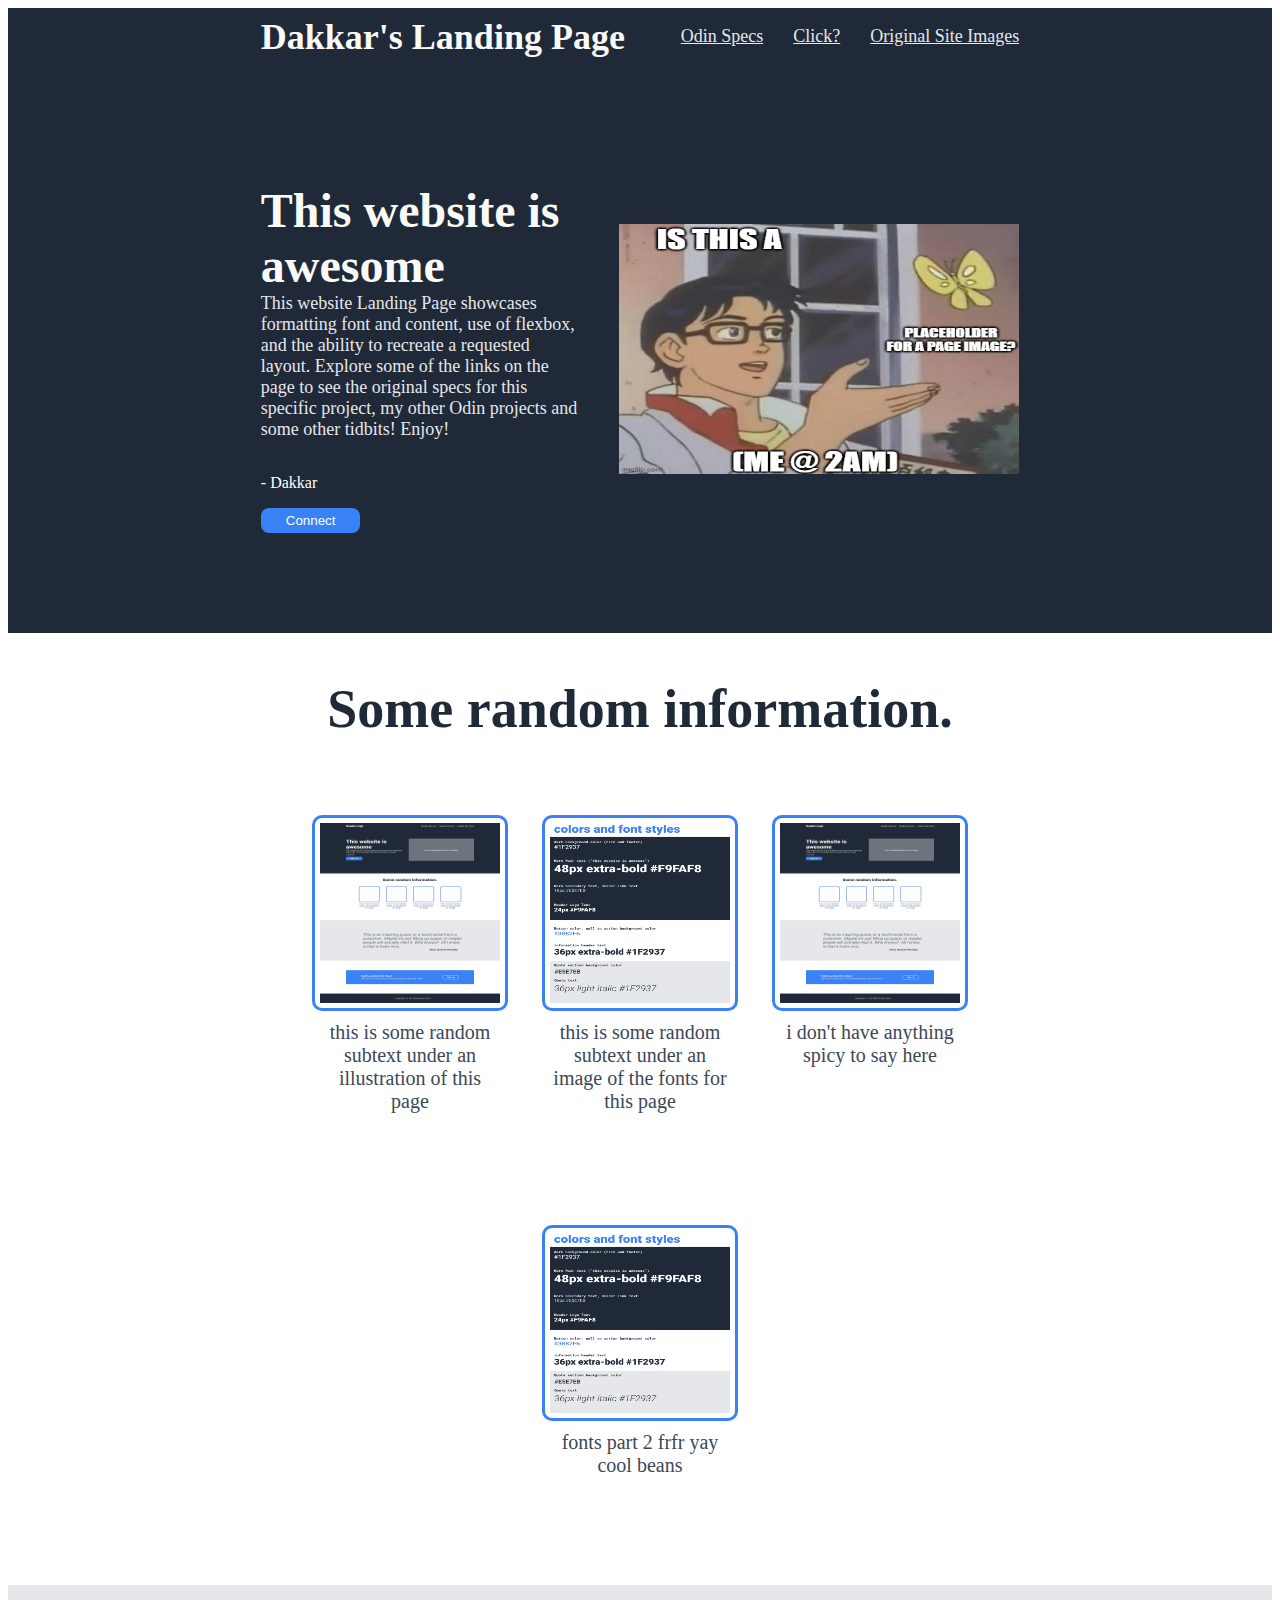
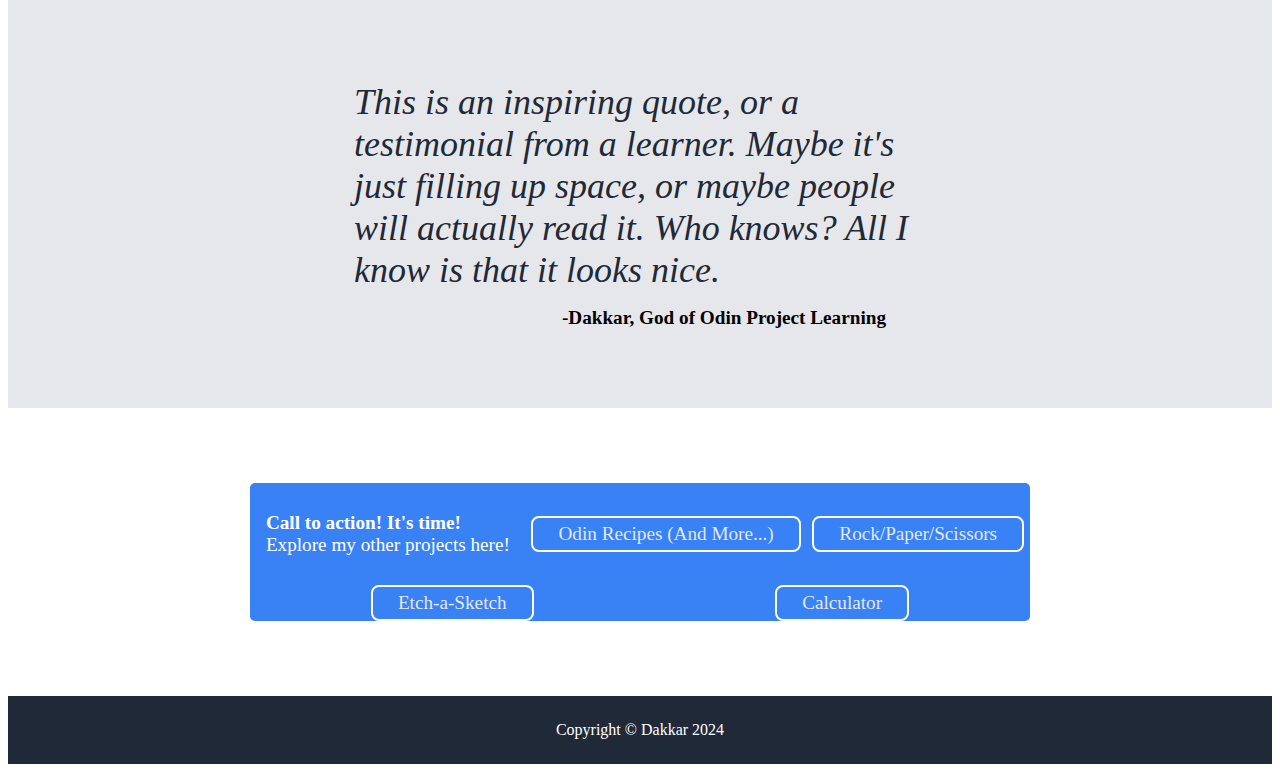
<file: index.html>
<!DOCTYPE html>
<html lang="en">
    <head>
        <meta charset="UTF-8">
        <title>Landing Page</title>
        <link rel="stylesheet" href="./style.css">
        <script>
            function alert_not_impl() {
                alert("This funtionality is not implemented at this time! Try checking out something else on the page.");
            }
        </script>
    </head>

    <body>
        <div class="Created by Me (Dakkar) May 2024. Hello!!!!"></div>
        <div class="header">
            <div class="header-content">
                <div class="logo"><b>Dakkar's Landing Page</b></div>
                <ul>
                    <li><a href="https://www.theodinproject.com/lessons/foundations-landing-page">Odin Specs</a></li>
                    <li><a href="https://www.youtube.com/watch?v=dQw4w9WgXcQ&ab_channel=RickAstley">Click?</a></li>
                    <li><a href="./pages/guide_images.html">Original Site Images</a></li>
                </ul>
            </div>
        </div>

        <div class="one">
            <div class="one-content">   
                <div class="intro-left">
                    <p id="intro-text"><span id="intro-header">This website is awesome</span> <br>
                        This website Landing Page showcases formatting font and content, use of flexbox, and the ability to recreate a requested layout.
                        Explore some of the links on the page to see the original specs for this specific project, my other Odin projects and some other tidbits! 
                        Enjoy! 
                    </p>
                    <p> - Dakkar</p>
                    <button class="sign-up" id="action-intro" onclick=alert_not_impl() >Connect</button>
                </div>

                <div class="image-placeholder">  <!-- this is a placeholder for an image -->
                    <img src="images/meme.jpg" alt="meme image">
                </div>
            </div>  
        </div>


        <div class="two">
            <div class="two-header">
                <h2><b>Some random information.</b></h2>
            </div>
            <div class="two-content">
                <div class="card">
                    <div class="card-image-holder">
                        <img src="images/landing.png" alt="The image to duplicate (this landing page)">
                    </div>
                    <div class="card-text">this is some random subtext under an illustration of this page</div>
                </div>
                
                <div class="card">
                    <div class="card-image-holder">
                        <img src="images/fonts.png" alt="The fonts to duplicate (this landing page's fonts)">
                    </div>
                    <div class="card-text">this is some random subtext under an image of the fonts for this page</div>
                </div>
                <div class="card">
                    <div class="card-image-holder">
                        <img src="images/landing.png" alt="The image to duplicate (this landing page)">
                    </div>
                    <div class="card-text">i don't have anything spicy to say here</div>
                </div>
                <div class="card">
                    <div class="card-image-holder">
                        <img src="images/fonts.png" alt="The fonts to duplicate (this landing page's fonts)">
                    </div>
                    <div class="card-text">fonts part 2 frfr yay cool beans</div>
                </div>
            </div>
        </div>

        <div class="three">
            <div class="three-content">
                <p class="quote">This is an inspiring quote, or a testimonial from a learner. Maybe it's just
                filling up space, or maybe people will actually read it. Who knows? All I know 
                is that it looks nice.
                </p>
                <p class="enquote">-Dakkar, God of Odin Project Learning</p>
            </div> 
        </div>


        <div class="four">
            <div class="inner-four">
                <div class="call-to-action">
                    <p class="call-to-action-text"><strong>Call to action! It's time! </strong><br> Explore my other projects here!</p>
                </div>
                <a class="btn" href="https://prince-dakkar.github.io/odin-recipes/index.html"> Odin Recipes (And More...) </a>
                <a class="btn" href="https://prince-dakkar.github.io/odin-rock-paper-scissors/"> Rock/Paper/Scissors </a>
                <a class="btn" href="https://prince-dakkar.github.io/odin-etchy-sketchy/"> Etch-a-Sketch </a>
                <a class="btn" href="https://prince-dakkar.github.io/odin-calculator/"> Calculator </a>
            </div>
        </div>

        <div class="footer">Copyright © Dakkar 2024</div>
    </body>
</html>
</file>
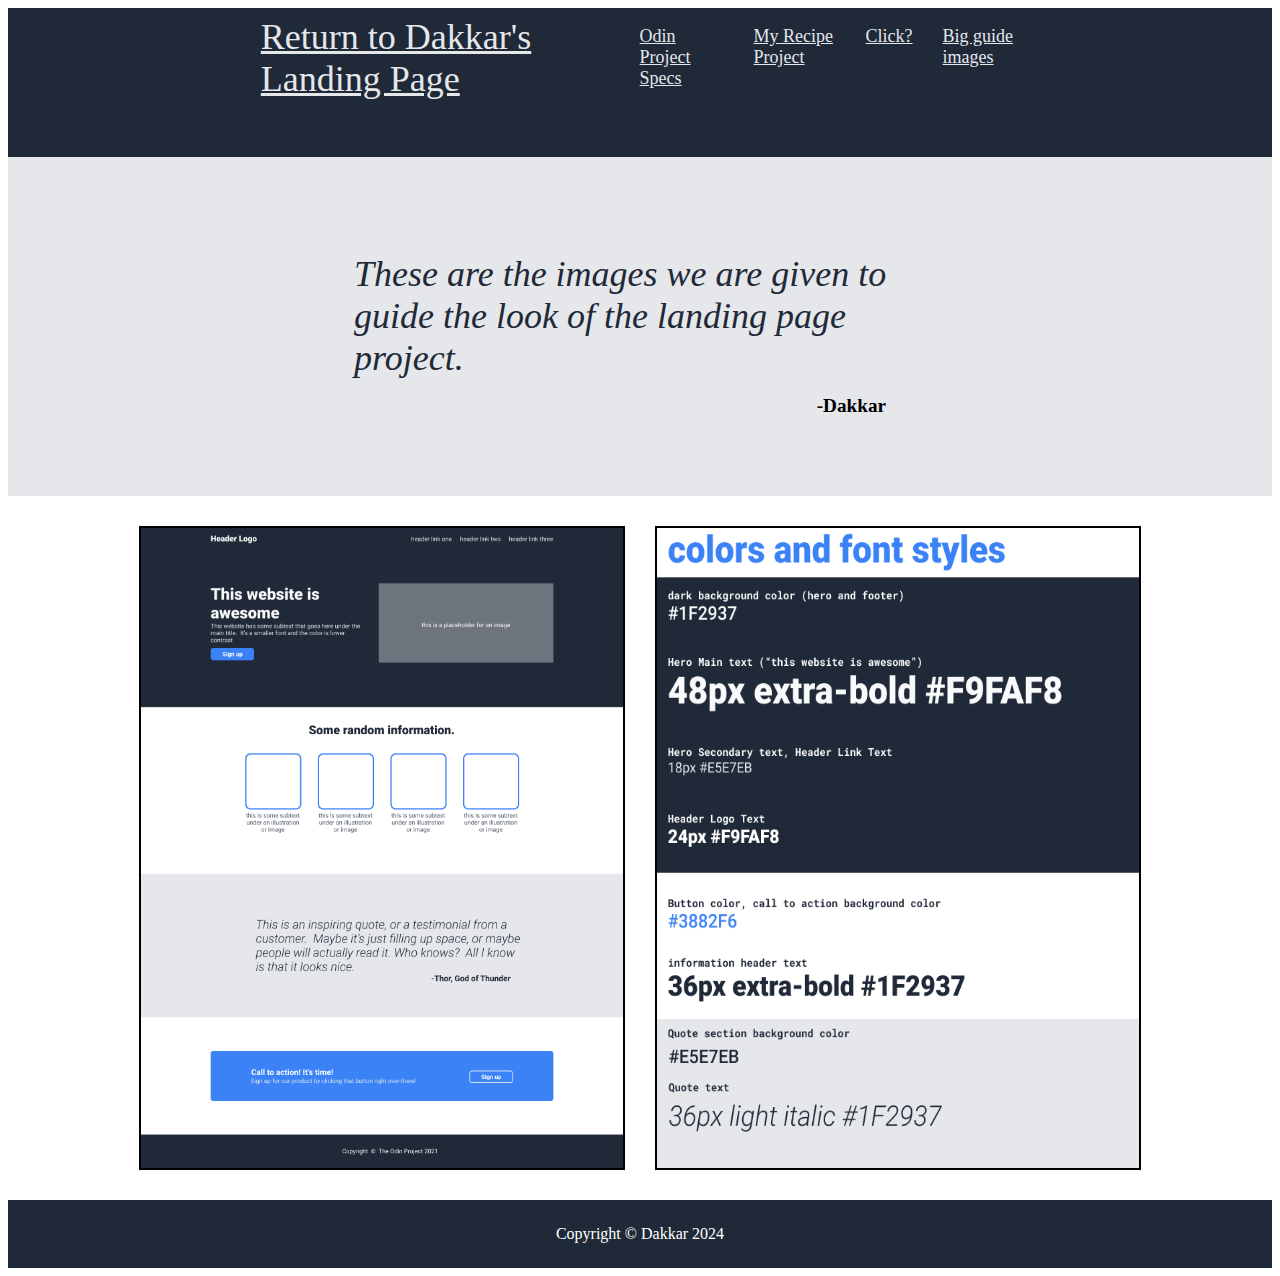
<file: pages/guide_images.html>
<!DOCTYPE html>
<html lang="en">
    <head>
        <meta charset="UTF-8">
        <title>Landing Page</title>
        <link rel="stylesheet" href="../style.css">
        
    </head>

    <body>

        <div class="header">
            <div class="header-content">
                <div class="logo"><a href="../index.html">Return to Dakkar's Landing Page</a></div>
                    <ul>
                        <li><a href="https://www.theodinproject.com/lessons/foundations-landing-page">Odin Project Specs</a></li>
                        <li><a href="https://prince-dakkar.github.io/odin-recipes/index.html">My Recipe Project</a></li>
                        <li><a href="https://www.youtube.com/watch?v=dQw4w9WgXcQ&ab_channel=RickAstley">Click?</a></li>
                        <li><a href="./pages/guide_images.html">Big guide images</a></li>
                    </ul>
                </div>
            </div> 
        </div>

        <div class="three">
            <div class="three-content">
                <p class="quote">These are the images we are given to guide the look of the landing page project.
                </p>
                <p class="enquote">-Dakkar</p>
            </div>    
        </div>

        <div class="guide">
            <img src="../images/landing.png" alt="The image to duplicate (this landing page)">
            <img src="../images/fonts.png" alt="The image to duplicate (this landing page)">
        </div>


        <div class="footer">Copyright © Dakkar 2024</div>
    </body>
</html>
</file>
<file: style.css>
/*                          General                    */
body {
    display: flex;
    flex-direction: column;
}
.sign-up {
    padding: 5px 25px 5px 25px ;
    background-color: #3882F6;
    color: white;
    border-radius: 8px;
}

/*                          Header Section Start                     */
.header {
    background-color: #1F2937;
    display: flex;
    padding-bottom: 50px;
    justify-content: center;
}
.header-content {
    display: flex; 
    width: 60%;
    align-items: center;
    justify-content: space-between;
}
.logo {
   font-size: 36px;
   color: #F9FAF8;
}
ul {
    list-style-type: none;
    display: flex;
    gap: 30px;
    font-size: 18px;
}
a {
    /* text-decoration: none; */
    color: #E5E7EB;
}

/*                          First Section Start                     */
.one {
    background-color: #1F2937;
    display: flex;
    color: white;
    justify-content: center;
    padding-bottom: 100px;
    padding-top: 50px;
    /* border: 2px solid black; */
}
.one-content {
    display: flex;
    width: 60%;
    justify-content: space-between;
    flex-wrap: wrap;
    /* border: 2px solid black; */
    align-items: center;
    gap: 40px;
}
.image-placeholder {
    text-align: center;
    align-content: center;
    background-color: #939aa7;
    width: 400px;
    height: 250px;
}
.intro-left {
    display: flex;
    width: 40%;
    flex:1;
    flex-direction: column;
    /* border: 2px solid pink; */
}
#action-intro {
    justify-self: flex-start;
    align-self: flex-start;
    border: none;
}
#intro-header {
    font-size: 48px;
    font-weight: bold;
    color: #F9FAF8;
}
#intro-text {
    font-size: 18px;
    color: #E5E7EB;
}
.image-placeholder img {
    width: 100%;
    height: 100%;;
}

/*                          Second Section Start                     */
.two-header {
    text-align: center;
    font-size: 36px;
    font-weight: extra-bold;
    color: #1F2937;
}
.two {
    display: flex;
    flex-direction: column;
    align-items: center;
}
.two-content {
    width: 60%;
    display: flex;
    margin-top: 30px;
    text-align: center;
    justify-content: center;
    gap: 50px;
    flex-wrap: wrap;
}
.card {
    display: flex;
    flex-direction: column;
    width: 180px;
    height: 360px;
}
.card-image-holder {
    border: 3px solid #3882F6;
    border-radius: 10px;
    width:100%;
    height: 50%;
    align-self: center;
    padding: 5px;
}
.card-image-holder img {
    width: 100%;
    height: 100%;
}
.card-text {
    text-align: center;
    margin-top: 10px;
    font-size:20px;
    font-weight: lighter;
    color: #3c4858;
}

/*                          Third Section Start                     */
.three {
    background-color: #E5E7EB;
    justify-content: center;
    padding: 60px;
    display: flex;
    justify-items: center;
}
.three-content {
    display: flex;
    flex-direction: column;
    width: 50%;
}
.quote {
    font-style: italic;
    font-size: 36px;
    font-weight: light;
    color: #1F2937;
}
.enquote {
    font-weight: bold;
    font-size: larger;
    justify-self: flex-end;
    text-align: right;
    margin-top: -20px;
    padding-right: 40px;
}


/*                          Fourth Section Start                     */
.four {
    display: flex;
    justify-content: center;
    padding: 75px;
}
.inner-four {
    width: 70%;
    background-color: #3882F6;
    color: white;
    border-radius: 5px;
    display: flex;
    justify-content:space-around;
    align-items:center;
    font-size: larger;
    flex-wrap: wrap;
}
.call-to-action {
    padding: 10px;
}
#action-call {
    border-color: white;
    
}
.btn {
    text-decoration: none;
    padding: 0.5rem;
    border: 2px solid white;
    padding: 5px 25px 5px 25px ;
    border-radius: 8px;
  }
  

/*                          Footer Section Start                     */
.footer {
    text-align: center;
    background-color: #1F2937;
    color: white;
    padding: 25px;
}

/*                          Additional Pages                   */
.guide {
    display: flex;
    margin: 30px;
    gap: 30px;
    justify-content: center;
}
.guide img{
    width: 40%;
    border: 2px solid black;
}
#back-home a{
    color:black;
}
</file>
